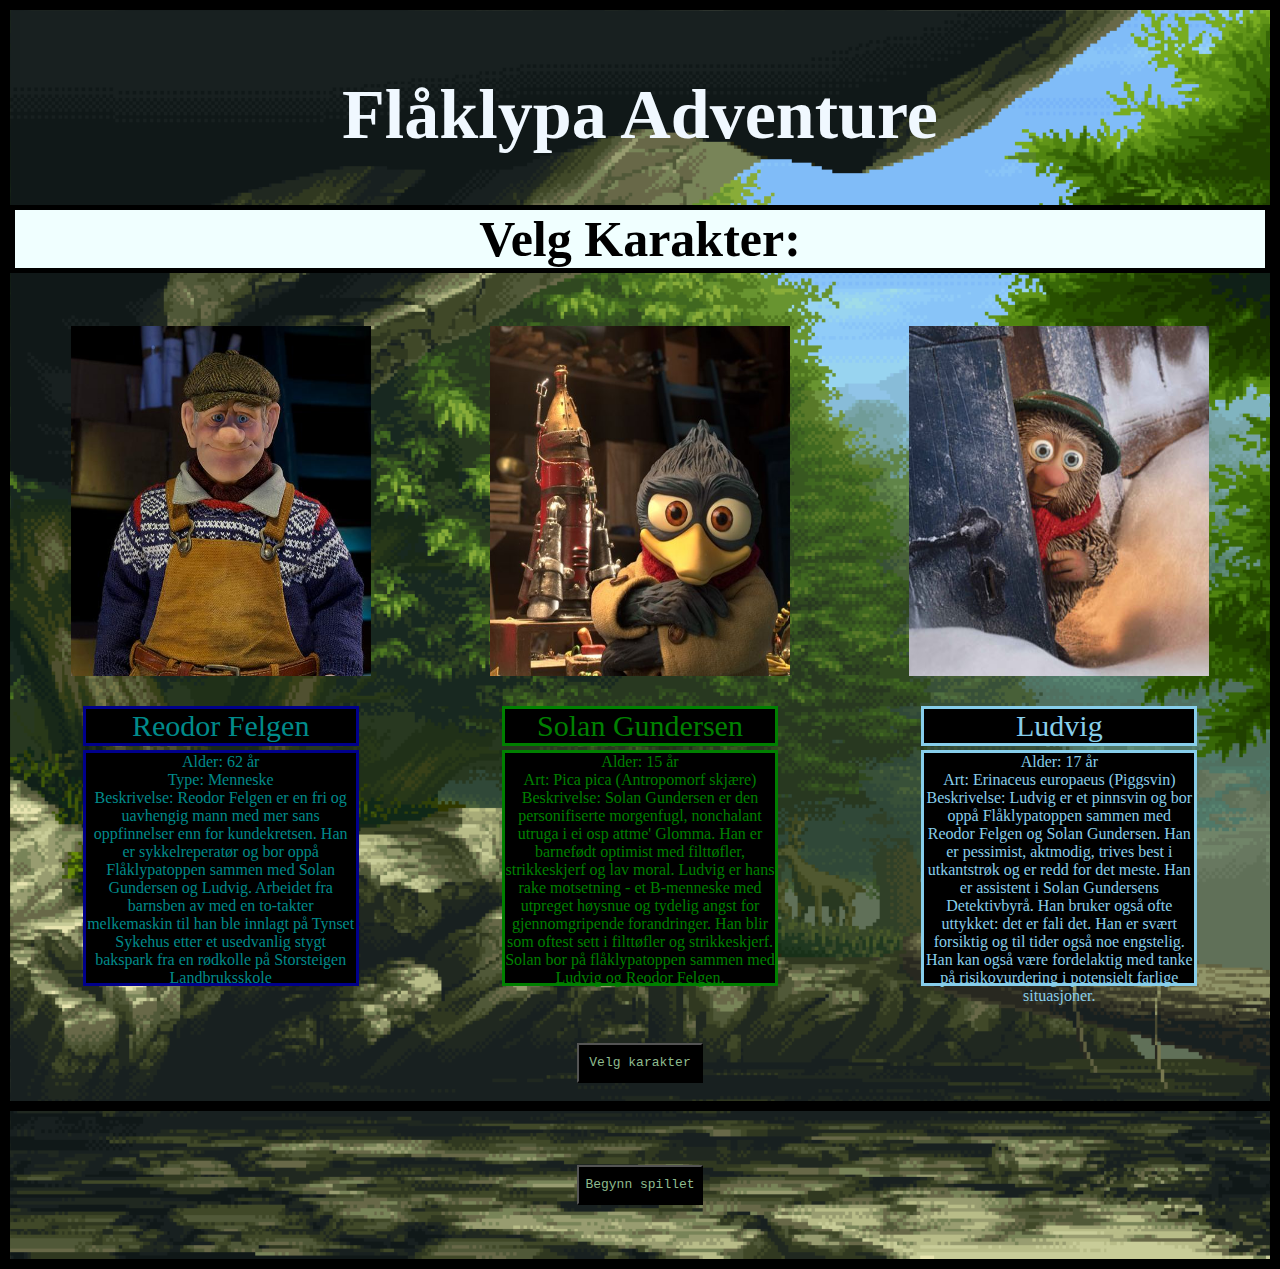
<file: spillside1.html>
<html lang="en">

<head>
    <meta charset="utf-8">
    <title>Flåklypa Adventure</title>
    <link rel="stylesheet" href="spillside1.css">
    <link rel="icon" href="bilder/icon.png">

</head>

<body>

    <br>

    <h1 align="center">Flåklypa Adventure</h1>

    <div class="vg">
        <h3>Velg Karakter:</h3>

        <table id="hovedtabell">
            <tr>
                <td align="center">
                    <label for="rdReodor" class="style" id="labelReodor">
                        <input type="radio" class="karakter" name="karakter" id="rdReodor" value="Reodor Felgen" />
                        <img src="bilder/reodor.jpg" id="redern" />
                        <p class="reodorStyle2">Reodor Felgen</p>
                    </label>
                </td>
                <td align="center"><label for="rdSolan" class="style" id="labelSolan">
                        <input type="radio" class="karakter" name="karakter" id="rdSolan" value="Solan">

                        <img src="bilder/chooseCharSolan.jpg" id="solern">
                        <p class="solanStyle2">Solan Gundersen</p>
                    </label></td>
                <td align="center"><label for="rdLudvig" class="style" id="labelLudvig">
                        <input type="radio" class="karakter" name="karakter" id="rdLudvig" value="Ludvig">
                        <img src="bilder/chooseCharLudvig.jpg" id="luddern">
                        <p class="ludvigStyle2">Ludvig</p>
                    </label></td>
            </tr>
            <tr>
                <td align="center">
                    <div class="reodorStyle">Alder: 62 år <br>
                        Type: Menneske <br>
                        Beskrivelse:
                        Reodor Felgen er en fri og uavhengig mann med mer sans oppfinnelser enn for kundekretsen. Han er sykkelreperatør og bor oppå Flåklypatoppen sammen med Solan Gundersen og Ludvig. Arbeidet fra barnsben av med en to-takter melkemaskin til han ble innlagt på Tynset Sykehus etter et usedvanlig stygt bakspark fra en rødkolle på Storsteigen Landbruksskole
                        <br>
                        <br>
                    </div>
                </td>
                <td align="center">
                    <div class="solanStyle">Alder: 15 år <br>
                        Art: Pica pica (Antropomorf skjære) <br>
                        Beskrivelse:
                        Solan Gundersen er den personifiserte morgenfugl, nonchalant utruga i ei osp attme' Glomma. Han er barnefødt optimist med filttøfler, strikkeskjerf og lav moral. Ludvig er hans rake motsetning - et B-menneske med utpreget høysnue og tydelig angst for gjennomgripende forandringer. Han blir som oftest sett i filttøfler og strikkeskjerf. Solan bor på flåklypatoppen sammen med Ludvig og Reodor Felgen.
                        <br>
                        <br>
                    </div>
                </td>
                <td align="center">
                    <div class="ludvigStyle">Alder: 17 år <br>
                        Art: Erinaceus europaeus (Piggsvin) <br>
                        Beskrivelse:
                        Ludvig er et pinnsvin og bor oppå Flåklypatoppen sammen med Reodor Felgen og Solan Gundersen. Han er pessimist, aktmodig, trives best i utkantstrøk og er redd for det meste. Han er assistent i Solan Gundersens Detektivbyrå. Han bruker også ofte uttykket: det er fali det. Han er svært forsiktig og til tider også noe engstelig. Han kan også være fordelaktig med tanke på risikovurdering i potensielt farlige situasjoner.
                        <br>
                        <br>
                    </div>
                </td>
            </tr>
        </table>
    </div>

    <br>

    <br>

    <br>

    <div id="karaktervalgt" align="center"><input type="button" id="valgt" value="Velg karakter"></div>

    <br>


</body>



<body onload="spillMusikk()">




    <div id="valget" align="center"></div>

    <br>

    <br>

    <br>

    <div id="fortsett" align="center"><a href="spillet.html"><input type="button" id="fortsettspillet" value="Begynn spillet"></a></div>

    <br>


    <br>

    <br>



</body>

<script>
    var lyd = new Audio("Reodor.mp3");

    function spillMusikk() {


        lyd.play();

    }
    let hentKnapp = document.getElementById("valgt");
    let valgtKarakter = "";
    let bestillingstekst = document.getElementById("valget");

    function hentKarakter() {

        let fyr1 = document.getElementById("rdReodor");

        let fyr2 = document.getElementById("rdSolan");

        let fyr3 = document.getElementById("rdLudvig");

        if (fyr1.checked) {
            valgtKarakter = "Reodor Felgen";
        } else if (fyr2.checked) {
            valgtKarakter = "Solan Gundersen";
        } else if (fyr3.checked) {
            valgtKarakter = "Ludvig";
        } else {
            window.alert("Vennligst velg karakter!")
        }
    }

    function hentvalgtKarakter() {
        let fyrern = hentKarakter();
        if (valgtKarakter == "") {
            bestillingstekst.innerHTML = "";
        } else {
            bestillingstekst.innerHTML = "Du har valgt" + " " + valgtKarakter;
        }
        console.log(valgtKarakter);
    }
    hentKnapp.addEventListener("click", hentvalgtKarakter);

</script>

</html>
</file>
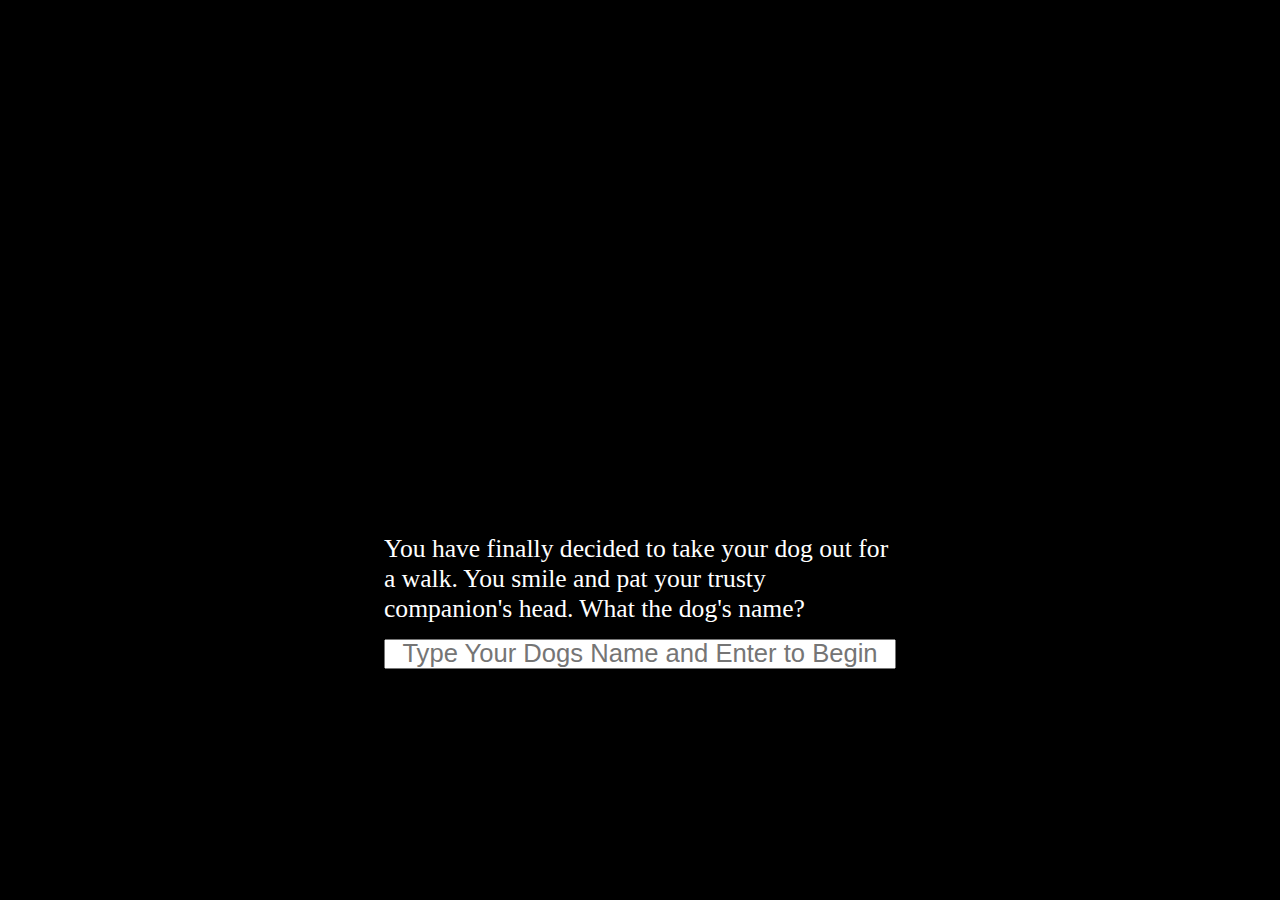
<file: test.html>
<html>

<head>
    <meta charset="UTF-8">
    <title>Text Game in JS from CodePen</title>
</head>

<style>
    body {
        color: white;
        background-color: black;
        font-size: 1.6em;
        margin-left: 30%;
        margin-right: 30%;
    }

    #images {
        height: 500px;
        background-size: cover;
        background-position: center;
        margin-bottom: 1em;
    }

    input {
        width: 100%;
        height: 30px;
        text-align: center;
        font-size: 1em;
        margin-top: 15px;
    }

    #buttonBox {
        text-align: center;
    }

    button {
        margin-left: 10px;
        margin-top: 15px;
        height: 22px;
        font-size: 14px;
    }

</style>

<body>
    <div id="images">
    </div>
    <div id="text">
    </div>

    <input id="input" onkeydown='submitDogName(this)' placeholder='Type Your Dogs Name and Enter to Begin'>
    <div id="buttonBox">
    </div>

</body>

<script>
    //these variables connect our code with the 'id' on the html
    //we can then manipulate the variables and it will manipulate the html
    var images = document.getElementById("images");
    var text = document.getElementById("text");
    var buttonBox = document.getElementById('buttonBox');
    var input = document.getElementById('input');
    //this is the variable for the name of the character
    var yerdog;



    //this is how after we type in the character name and hit enter
    //we will add the name to the variable, remove the input box and start our first scenario
    input.onkeypress = function(event) {
        console.log(input.value);
        if (event.key == "Enter" || event.keyCode == 13) {
            yerdog = input.value;
            input.parentNode.removeChild(input)
            advanceTo(scenario.two)
        }
    };


    //this changes the text and puts in your characters name
    var changeText = function(words) {
        text.innerHTML = words.replace("Your dog", yerdog);
    };

    //this takes the image link and puts it in the proper format, sending it to the html
    var changeImage = function(img) {
        images.style.backgroundImage = "url(" + img + ")";
    };


    //this looks at the number of options we have set and creates enough buttons 
    var changeButtons = function(buttonList) {
        buttonBox.innerHTML = "";
        for (var i = 0; i < buttonList.length; i++) {
            buttonBox.innerHTML += "<button onClick=" + buttonList[i][1] + ">" + buttonList[i][0] + "</button>";
        };
    };

    //this is what moves the game along
    var advanceTo = function(s) {
        changeImage(s.image)
        changeText(s.text)
        changeButtons(s.buttons)
    };






    //this is the object that holds each scenario, the more you add the more options there are
    //scenario = {}
    var scenario = {
        one: {
            image: "https://s9.postimg.org/eceo9mp73/5860028206_d66810105f_b.jpg", //dog
            text: "You have finally decided to take your dog out for a walk. You smile and pat your trusty companion's head. What the dog's name?\n",
        },
        two: {
            image: "https://s9.postimg.org/9p8m7v1u7/6899639786_d517c4cce3_z.jpg", //house
            text: "Your dog yanks at the leash. You hear dogs barking and see an old abandoned house. Strangely, the door is wide open. What do you want to do?",
            buttons: [
                ["Turn and run", "advanceTo(scenario.three)"],
                ["Enter The House", "advanceTo(scenario.four)"]
            ]
        },
        three: {
            image: "https://1.bp.blogspot.com/-83pWE4JxQxM/ViiOd_7nGTI/AAAAAAAADUg/yCJ8iAB-gMY/s1600/postapoc5.jpg", //"https://s4.postimg.org/t1g20apst/261819008_d4316c1bdf_o.jpg",
            text: "A wild gang of rabid dogs are gaining on you. Against your better judgement you enter the creepy house for saftey. Your dog is whincing and may be injured.",
            buttons: [
                ["continue", "advanceTo(scenario.four)"]
            ]
        },
        four: {
            image: "https://s6.postimg.org/kz5m1cnkh/2919478782_c343d14be6_b.jpg",
            text: "Your dog has run, barking loudly, into the basement. You wonder what's down there. The door jammed when you slammed it behind you. You are going to need something to pry it back open",
            buttons: [
                ["Follow your Dog Downstairs", "advanceTo(scenario.five)"],
                ["Search the Kitchen for a knife", "advanceTo(scenario.five)"]
            ]
        },
        five: {
            image: "https://s6.postimg.org/kz5m1cnkh/2919478782_c343d14be6_b.jpg",
            text: "TO BE CONTINUED...",

        },

        };


    //this is the code that starts the game
    advanceTo(scenario.one);

</script>

</html>
</file>
<file: spillside1.css>
body {
    width: 100%;
    margin: 0;
    overflow-x: hidden;
    background-image: url(bilder/bakgrunn.gif);
    background-size: cover;
    background-repeat: repeat;
}

#rdReodor, #rdSolan, #rdLudvig {
    display: none;
}

input[type=radio]:checked + img {
    border: 1px solid #fff;
    box-shadow: 0 0 3px 3px #B19CD9;
}

input[type=radio]:checked + img {
    transform: scale(1.1);
}



.reodorStyle {
    
    width: 65%;
    border: 3px solid darkblue;
    background-color: black;
    color:darkcyan;
    height: 230px;
}

.solanStyle {
    width: 65%;
    border: 3px solid green;
    background-color: black;
    color: green;
    height: 230px;
    
}

.ludvigStyle {
    width: 65%;
    border: 3px solid skyblue;
    background-color: black;
    color: skyblue;
    height: 230px;
    
}

.reodorStyle2 {
    
    width: 65%;
    border: 3px solid darkblue;
    background-color: black;
    color:darkcyan;
    font-size: 30px;
    
}

.solanStyle2 {
    width: 65%;
    border: 3px solid green;
    background-color: black;
    color: green;
    font-size: 30px;
    

}

.ludvigStyle2 {
    width: 65%;
    border: 3px solid skyblue;
    background-color: black;
    color: skyblue;
    font-size: 30px;
    
}

#hovedtabell, td{
    width: 33%;
}

#hovedtabell{
    width: 100%;
}

#redern{
    width: 300px;
    height: 350px;
    
    
}

#solern{
    width: 300px;
    height: 350px;
   
}

#luddern{
    width: 300px;
    height: 350px;
}

#redern:hover, #solern:hover, #luddern:hover{
    opacity: 0.9;
    cursor: pointer;
}

h3{
    text-align: center;
    font-size: 50px;
    background-color: azure;
    border: 5px solid black;
}

#valgt{
    height: 40px;
    width: 10%;
    background-color: black;
    font-family: monospace;
    font-size: 13px;
    color: darkseagreen;
   
}

#valget{
    font-family: monospace;
    font-size: 50px;
    background-color: azure;
    border: 5px solid black;
}

#valgt:hover{
    background-color: chocolate;
}

#fortsettspillet{
    height: 40px;
    width: 10%;
    background-color: black;
    font-family: monospace;
    font-size: 13px;
    color: darkseagreen;
  
}

#fortsettspillet:hover{
    background-color: chocolate;
}

/*table, tr, td{
    border: 3px solid red;
}*/
html{
    border: 10px solid black;
}

h1{
    font-family: fantasy;
    font-size: 70px;
    color: aliceblue;
}
</file>
